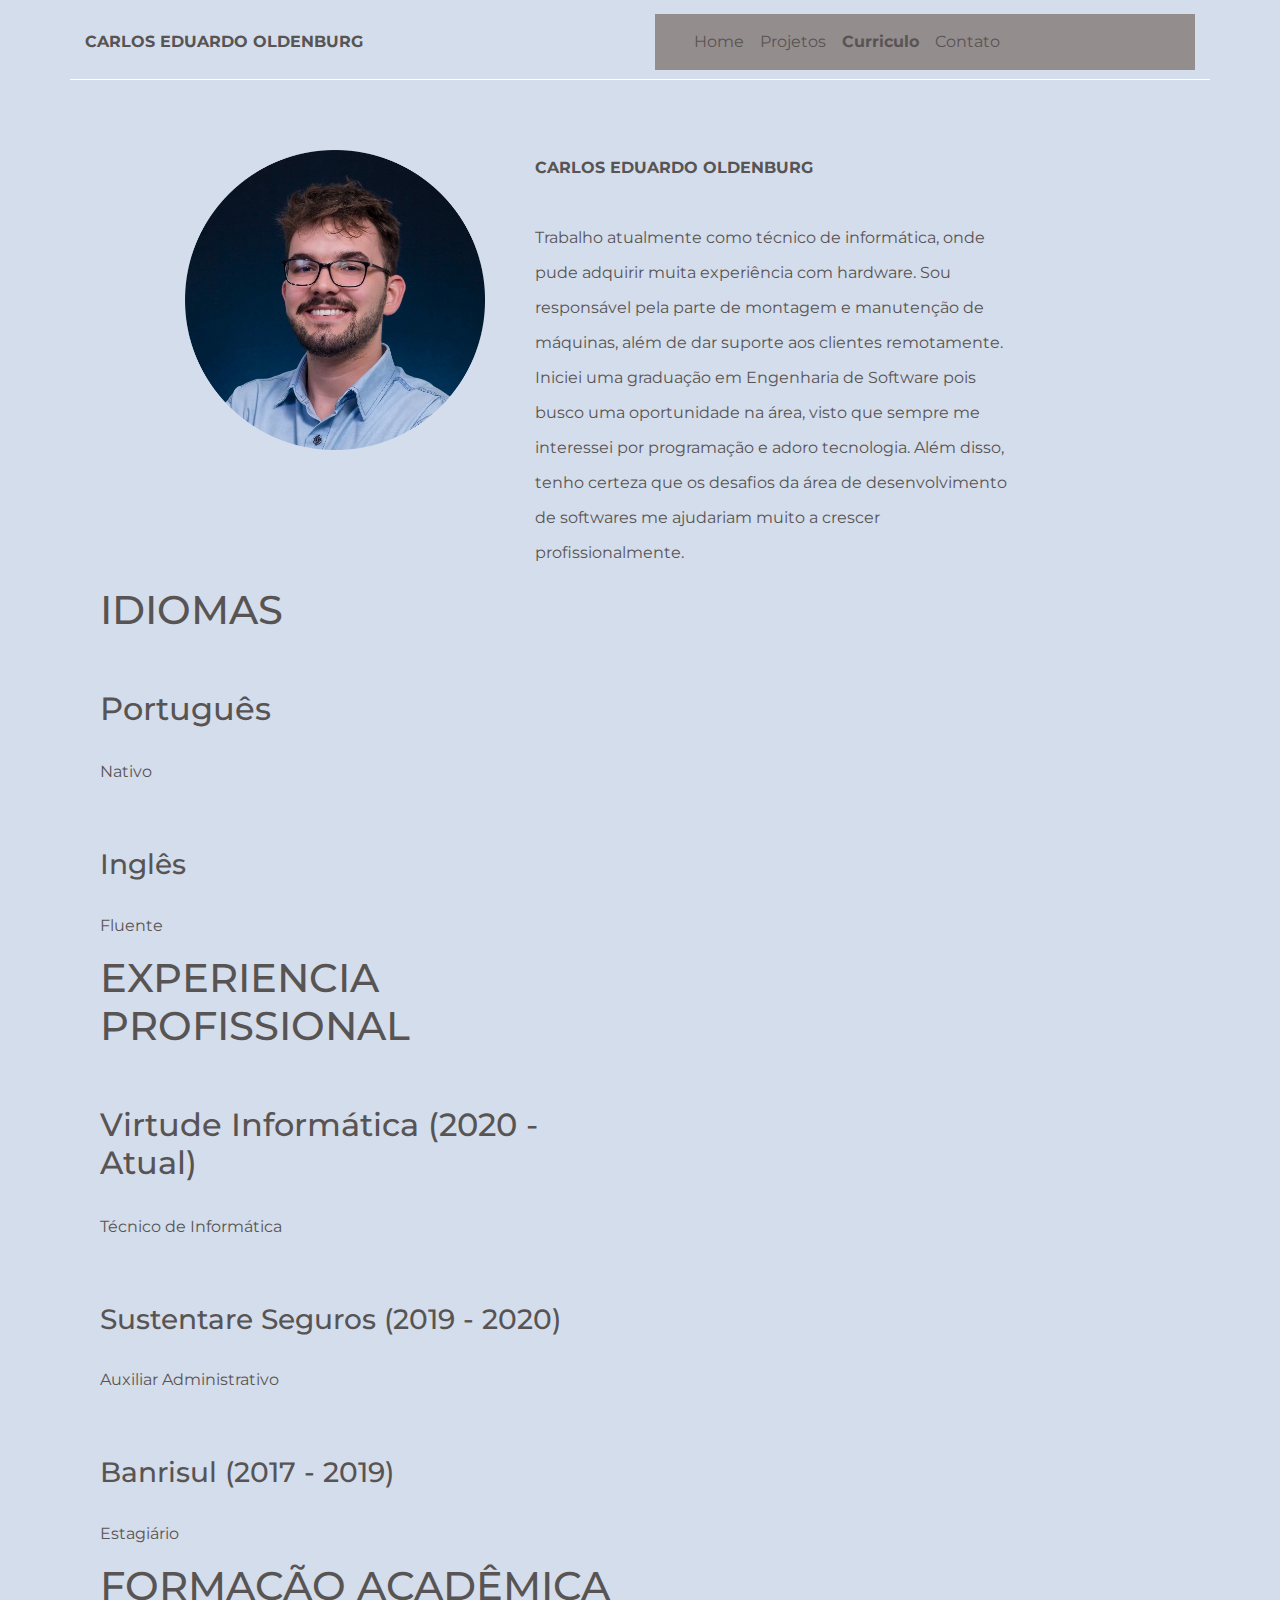
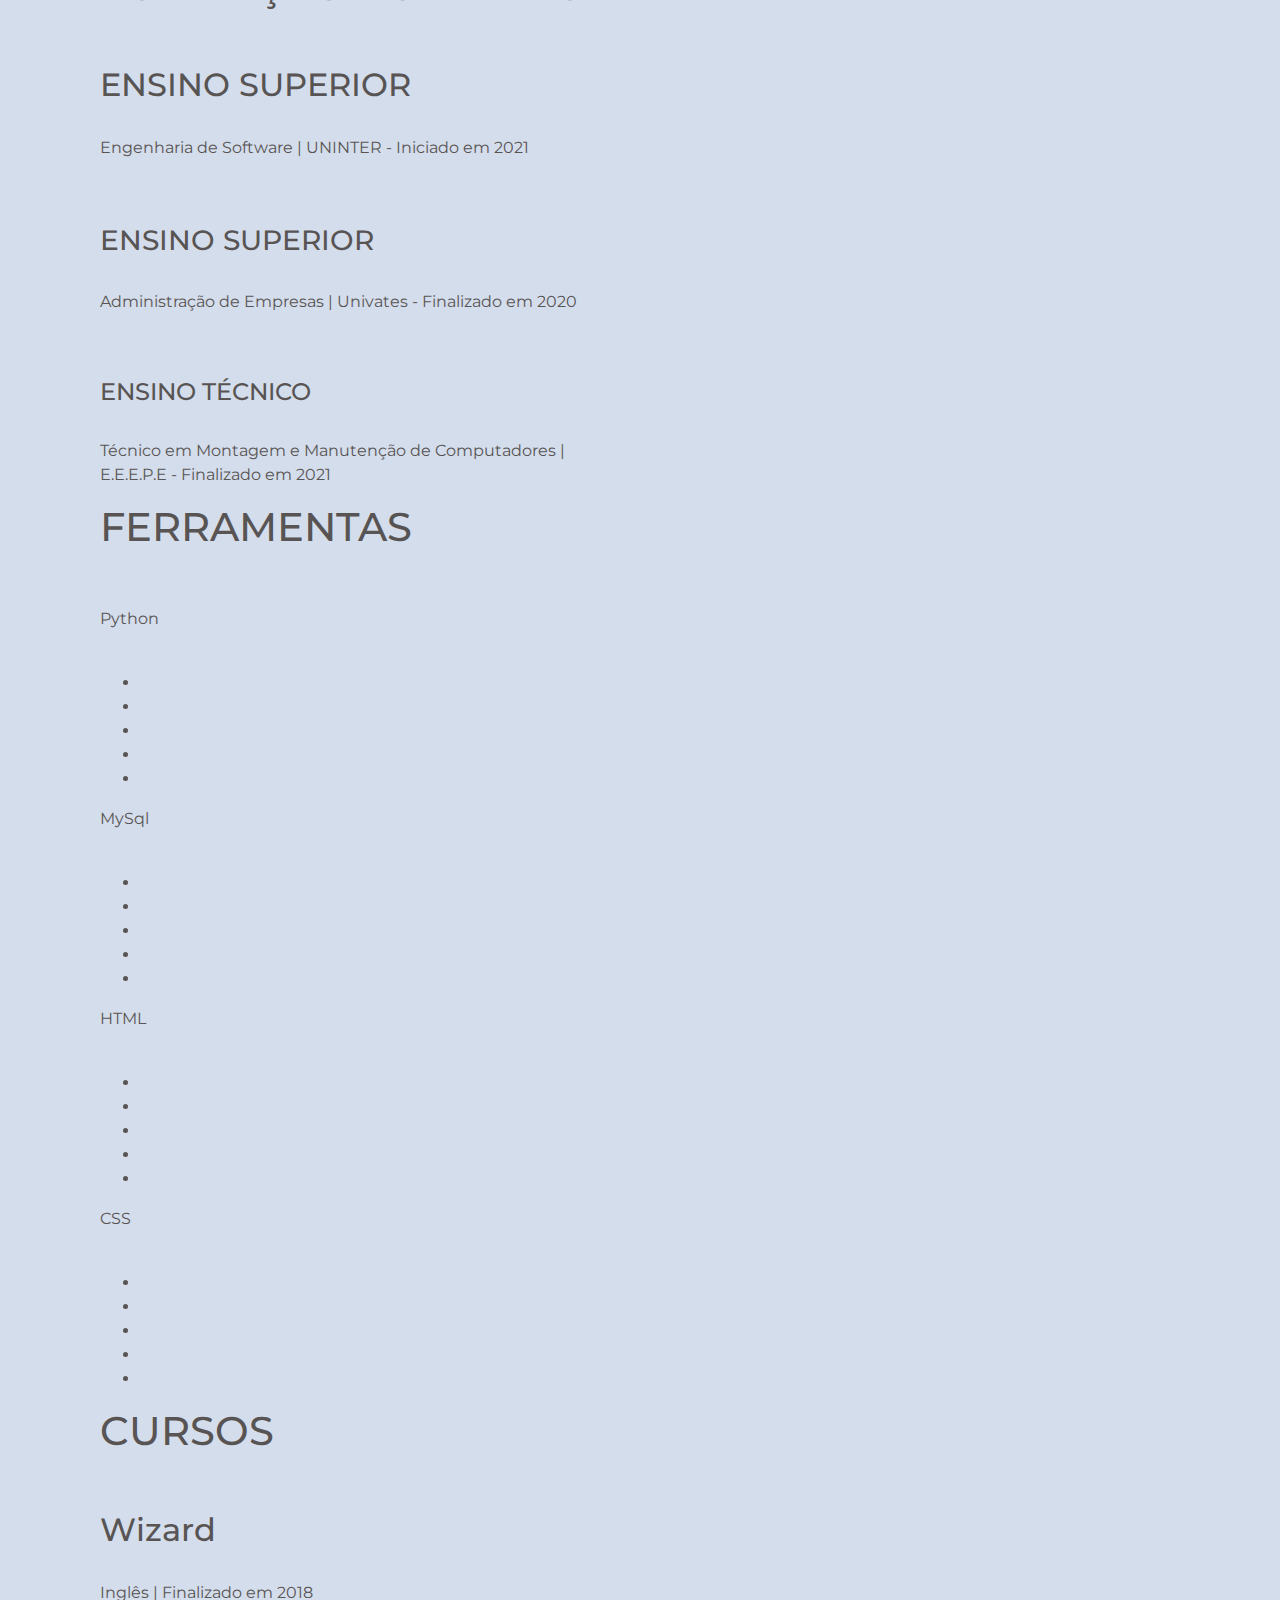
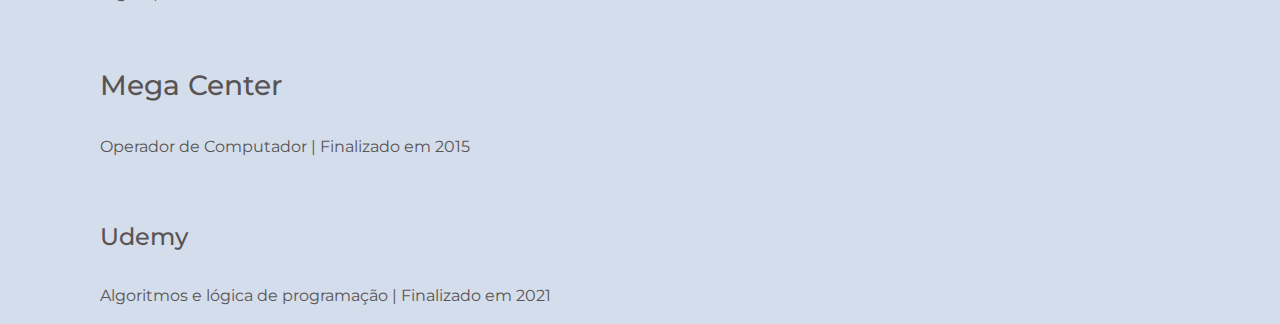
<file: curriculo.html>
<!doctype html>
<html lang="en">
  <head>
    <title>Carlos Eduardo Oldenburg</title>
    <!-- Required meta tags -->
    <meta charset="utf-8">
    <meta name="viewport" content="width=device-width, initial-scale=1, shrink-to-fit=no">
    <link rel="stylesheet" href="https://stackpath.bootstrapcdn.com/bootstrap/4.3.1/css/bootstrap.min.css" integrity="sha384-ggOyR0iXCbMQv3Xipma34MD+dH/1fQ784/j6cY/iJTQUOhcWr7x9JvoRxT2MZw1T" crossorigin="anonymous">
    <link rel="stylesheet" href="curriculo.css">
    <!-- JavaScript Bundle with Popper -->
<script src="https://cdn.jsdelivr.net/npm/bootstrap@5.2.0-beta1/dist/js/bootstrap.bundle.min.js" integrity="sha384-pprn3073KE6tl6bjs2QrFaJGz5/SUsLqktiwsUTF55Jfv3qYSDhgCecCxMW52nD2" crossorigin="anonymous"></script>
  </head>

  <body class="body">
    <div class="container">
      <div class="row">
          <div class="col-md-6 div1">CARLOS EDUARDO OLDENBURG</div>
          <div class="col-md-6 div2">
              <nav class="navbar navbar-expand-lg">
                  <div class="container-fluid">
                    <button class="navbar-toggler navbar-light" type="button" data-bs-toggle="collapse" data-bs-target="#navbarNav" aria-controls="navbarNav" aria-expanded="false" aria-label="Toggle navigation">
                      <span class="navbar-toggler-icon"></span>
                    </button>
                    <div class="collapse navbar-collapse" id="navbarNav">
                      <ul class="navbar-nav">
                        <li class="nav-item">
                          <a class="nav-link home" aria-current="page" href="index.html">Home</a>
                        </li>
                        <li class="nav-item">
                          <a class="nav-link projetos" href="projetos.html">Projetos</a>
                        </li>
                        <li class="nav-item">
                          <a class="nav-link curriculo" href="curriculo.html">Curriculo</a>
                        </li>
                        <li class="nav-item">
                          <a class="nav-link contato" href="contato.html">Contato</a>
                        </li>
                      </ul>
                    </div>
                  </div>
                </nav>
          </div>
      </div>
      <div class="row2">
          <div class="col-md-6 div3">
            <img src="imagem.png">
          </div>
          <div class="col-md-6 div4">
            <p class="texto"><b>CARLOS EDUARDO OLDENBURG</b><br><br>Trabalho atualmente como técnico de informática, onde pude adquirir muita experiência com
            hardware. Sou responsável pela parte de
            montagem e manutenção de máquinas,
            além de dar suporte aos clientes
            remotamente. Iniciei uma graduação em
            Engenharia de Software pois busco uma
            oportunidade na área, visto que sempre me
            interessei por programação e adoro
            tecnologia. Além disso, tenho certeza que
            os desafios da área de desenvolvimento de
            softwares me ajudariam muito a crescer
            profissionalmente.</p>
          </div>
          <div class="row3">
          <div class="col-md-6 div5">
            <h1>IDIOMAS</h1><br><br>
            <h2>Português</h2><br>
            <p class="textos">Nativo</p><br><br>
            <h3>Inglês</h3><br>
            <p class="textos">Fluente</p>
          </div>
          <div class="col-md-6 div6">
            <h1>EXPERIENCIA PROFISSIONAL</h1><br><br>
            <h2>Virtude Informática (2020 - Atual)</h2><br>
            <p class="textos">Técnico de Informática</p><br><br>
            <h3>Sustentare Seguros (2019 - 2020)</h3><br>
            <p class="textos">Auxiliar Administrativo</p><br><br>
            <h3>Banrisul (2017 - 2019)</h3><br>
            <p class="textos">Estagiário</p>
          </div> 
          </div>
          <div class="row4"> 
          <div class="col-md-6 div7">
            <h1>FORMAÇÃO ACADÊMICA</h1><br><br>
            <h2>ENSINO SUPERIOR</h2><br>
            <p class="textos">Engenharia de Software | UNINTER - Iniciado em 2021</p><br><br>
            <h3>ENSINO SUPERIOR</h3><br>
            <p class="textos">Administração de Empresas | Univates - Finalizado em 2020</p><br><br>
            <h4>ENSINO TÉCNICO</h4><br>
            <p class="textos">Técnico em Montagem e Manutenção de Computadores | E.E.E.P.E - Finalizado em 2021</p>
        </div>
        <div class="col-md-6 div8">
        <div class="ferramentapy">
          <h1>FERRAMENTAS</h1><br><br>
          <p>Python</p><br>
          <ul>
          <li></li>
          <li></li>
          <li></li>
          <li></li>
          <li></li>
          </ul>
      </div>
      <div class="ferramentamy">
          <p>MySql</p><br>
          <ul>
          <li></li>
          <li></li>
          <li></li>
          <li></li>
          <li></li>
          </ul>
      </div>
      <div class="ferramentahtml">
          <p>HTML</p><br>
          <ul>
          <li></li>
          <li></li>
          <li></li>
          <li></li>
          <li></li>
          </ul>
      </div>
      <div class="ferramentacss">
          <p>CSS</p><br>
          <ul>
          <li></li>
          <li></li>
          <li></li>
          <li></li>
          <li></li>
          </ul>
      </div> 
      </div>
      </div>
      <div class="row6">
        <div class="col-md-6 div9">
          <h1>CURSOS</h1><br><br>
          <h2>Wizard</h2><br>
          <p class="textos">Inglês | Finalizado em 2018</p><br><br>
          <h3>Mega Center</h3><br>
          <p class="textos">Operador de Computador | Finalizado em 2015</p><br><br>
          <h4>Udemy</h4><br>
          <p class="textos">Algoritmos e lógica de programação | Finalizado em 2021</p>
      </div>
      </div>  
  </body>
</html>
</file>
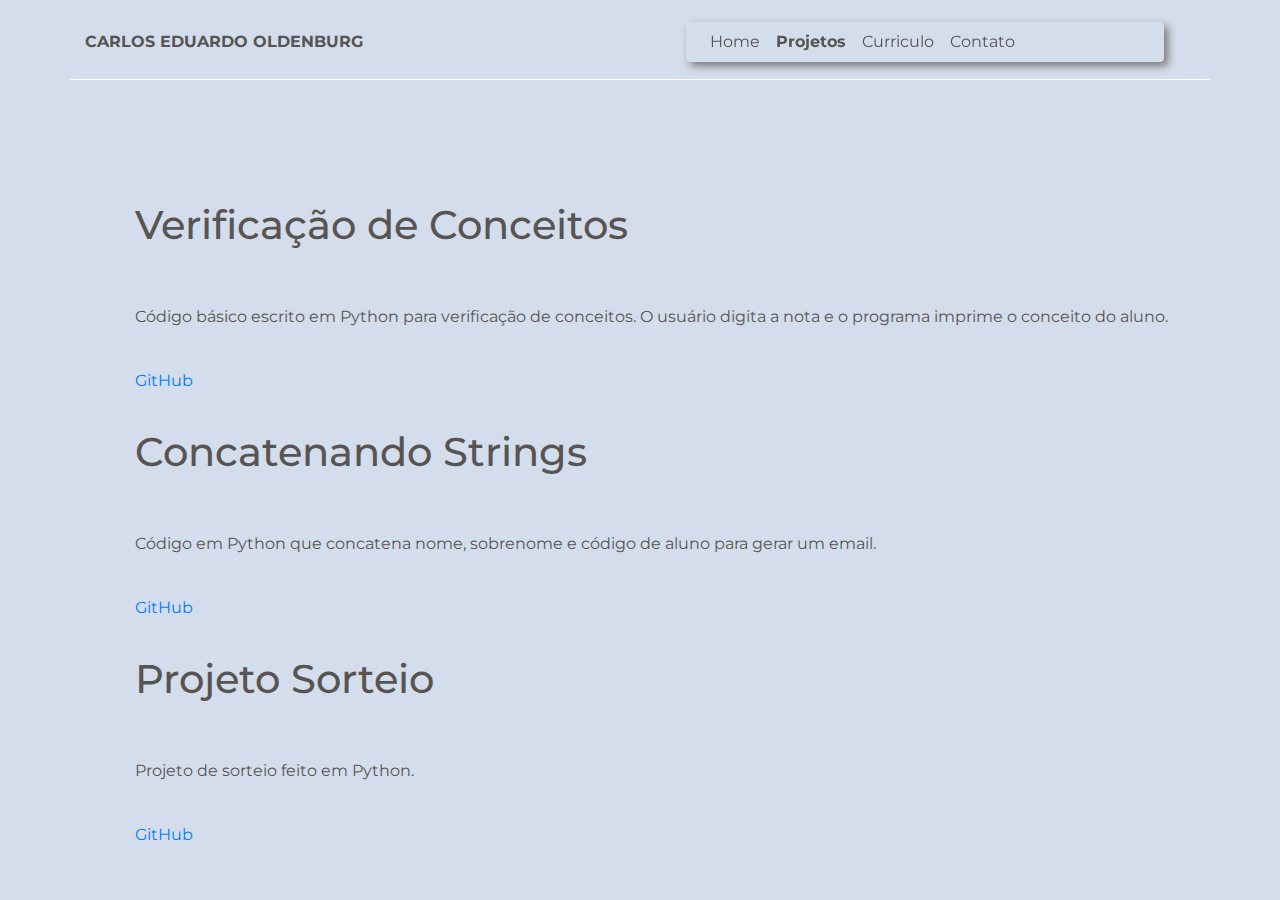
<file: projetos.html>
<!doctype html>
<html lang="en">
  <head>
    <title>Carlos Eduardo Oldenburg</title>
    <!-- Required meta tags -->
    <meta charset="utf-8">
    <meta name="viewport" content="width=device-width, initial-scale=1, shrink-to-fit=no">
    <link rel="stylesheet" href="https://stackpath.bootstrapcdn.com/bootstrap/4.3.1/css/bootstrap.min.css" integrity="sha384-ggOyR0iXCbMQv3Xipma34MD+dH/1fQ784/j6cY/iJTQUOhcWr7x9JvoRxT2MZw1T" crossorigin="anonymous">
    <link rel="stylesheet" href="projetos.css">
    <!-- JavaScript Bundle with Popper -->
<script src="https://cdn.jsdelivr.net/npm/bootstrap@5.2.0-beta1/dist/js/bootstrap.bundle.min.js" integrity="sha384-pprn3073KE6tl6bjs2QrFaJGz5/SUsLqktiwsUTF55Jfv3qYSDhgCecCxMW52nD2" crossorigin="anonymous"></script>
  </head>

  <body class="body">
    <div class="container">
      <div class="row">
          <div class="col-md-6 div1">CARLOS EDUARDO OLDENBURG</div>
          <div class="col-md-6 div2">
              <nav class="navbar navbar-expand-lg">
                  <div class="container-fluid">
                    <button class="navbar-toggler navbar-light" type="button" data-bs-toggle="collapse" data-bs-target="#navbarNav" aria-controls="navbarNav" aria-expanded="false" aria-label="Toggle navigation">
                      <span class="navbar-toggler-icon"></span>
                    </button>
                    <div class="collapse navbar-collapse" id="navbarNav">
                      <ul class="navbar-nav">
                        <li class="nav-item">
                          <a class="nav-link home" aria-current="page" href="index.html">Home</a>
                        </li>
                        <li class="nav-item">
                          <a class="nav-link projetos" href="projetos.html">Projetos</a>
                        </li>
                        <li class="nav-item">
                          <a class="nav-link curriculo" href="curriculo.html">Curriculo</a>
                        </li>
                        <li class="nav-item">
                          <a class="nav-link contato" href="contato.html">Contato</a>
                        </li>
                      </ul>
                    </div>
                  </div>
                </nav>
          </div>
      </div>
      <div class="col-md-12 div3"><p><h1>Verificação de Conceitos</h1><br><br>
        <p>Código básico escrito em Python para verificação de conceitos. O usuário digita a nota e o programa imprime o conceito do aluno.</p><br>
        <a class="conceito" target="blank" href="https://github.com/0ld3nburg/ProjetoConceito">GitHub</a></p>
      </div>
      <div class="col-md-12 div4">
        <h1>Concatenando Strings</h1><br><br>
        <p>Código em Python que concatena nome, sobrenome e código de aluno para gerar um email.</p><br>
        <a class="concatenando" target="blank" href="https://github.com/0ld3nburg/ConcatenandoStrings">GitHub</a>
      </div>
      <div class="col-md-12 div5">
        <h1>Projeto Sorteio</h1><br><br>
        <p>Projeto de sorteio feito em Python.</p><br>
        <a class="sorteio" target="blank" href="https://github.com/0ld3nburg/ProjetoSorteio">GitHub</a>
      </div>
    </body>
  </html>
</file>
<file: curriculo.css>
@import url('https://fonts.googleapis.com/css2?family=M+PLUS+1+Code:wght@100&family=Montserrat&family=Zen+Kurenaido&display=swap');

.body {
    margin: 0;
    padding: 0;
    background-color: rgb(212, 221, 235) !important;
    font-family: 'Montserrat', sans-serif;
    color: rgb(88, 84, 84);

}


.div1 {
    border-bottom: 1px solid white;
    height: 80px;
    padding-top: 30px;
    font-weight: bolder;
}

.div2 {
    height: 80px;
    border-bottom: 1px solid white;
    padding-top: 14px;
}

.home {
    color: rgb(88, 84, 84);
    

}

.projetos {
    color: rgb(88, 84, 84);
    border: 80px;
}

.curriculo {
    color: rgb(88, 84, 84);
    font-weight: bolder;
}

.contato {
    color: rgb(88, 84, 84);
}

.div3 img {
    max-width:300px;
    max-height:300px;
    width: auto;
    height: auto;
    float: left;

}

.div3 {
    padding-top: 70px;
    padding-left: 100px;

}


.div4 {
    display: inline-block;
    padding-left: 50px;
    text-align: left;
    line-height: 35px;
}

.navbar    {
    background-color: rgb(148, 141, 141);
    z-index: 1;
}
</file>
<file: projetos.css>
@import url('https://fonts.googleapis.com/css2?family=M+PLUS+1+Code:wght@100&family=Montserrat&family=Zen+Kurenaido&display=swap');

.body {
    margin: 0;
    padding: 0;
    background-color: rgb(212, 221, 235) !important;
    font-family: 'Montserrat', sans-serif;
    color: rgb(88, 84, 84);

}


.div1 {
    border-bottom: 1px solid white;
    height: 80px;
    padding-top: 30px;
    font-weight: bolder;

}

.div2 {
    height: 80px;
    border-bottom: 1px solid white;
    padding-top: 14px;

}

.home {
    color: rgb(88, 84, 84);
    
}

.projetos {
    color: rgb(88, 84, 84);
    font-weight: bolder;


}

.curriculo {
    color: rgb(88, 84, 84);

}

.contato {
    color: rgb(88, 84, 84);

}

.div3 {
    padding-top: 70px;
    margin: 35px;
    
}

.div4 {
    margin: 35px;
    
}

.div5 {
    margin: 35px;

}

#navbarNav.navbar-collapse  {
    background-color: rgb(212, 221, 235);
    z-index: 1;
    border-radius: 4px;
    padding-left: 16px;
    filter: drop-shadow(4px 4px 4px #7a7676);
    
}

html {
    overflow-y:scroll;
}
</file>
